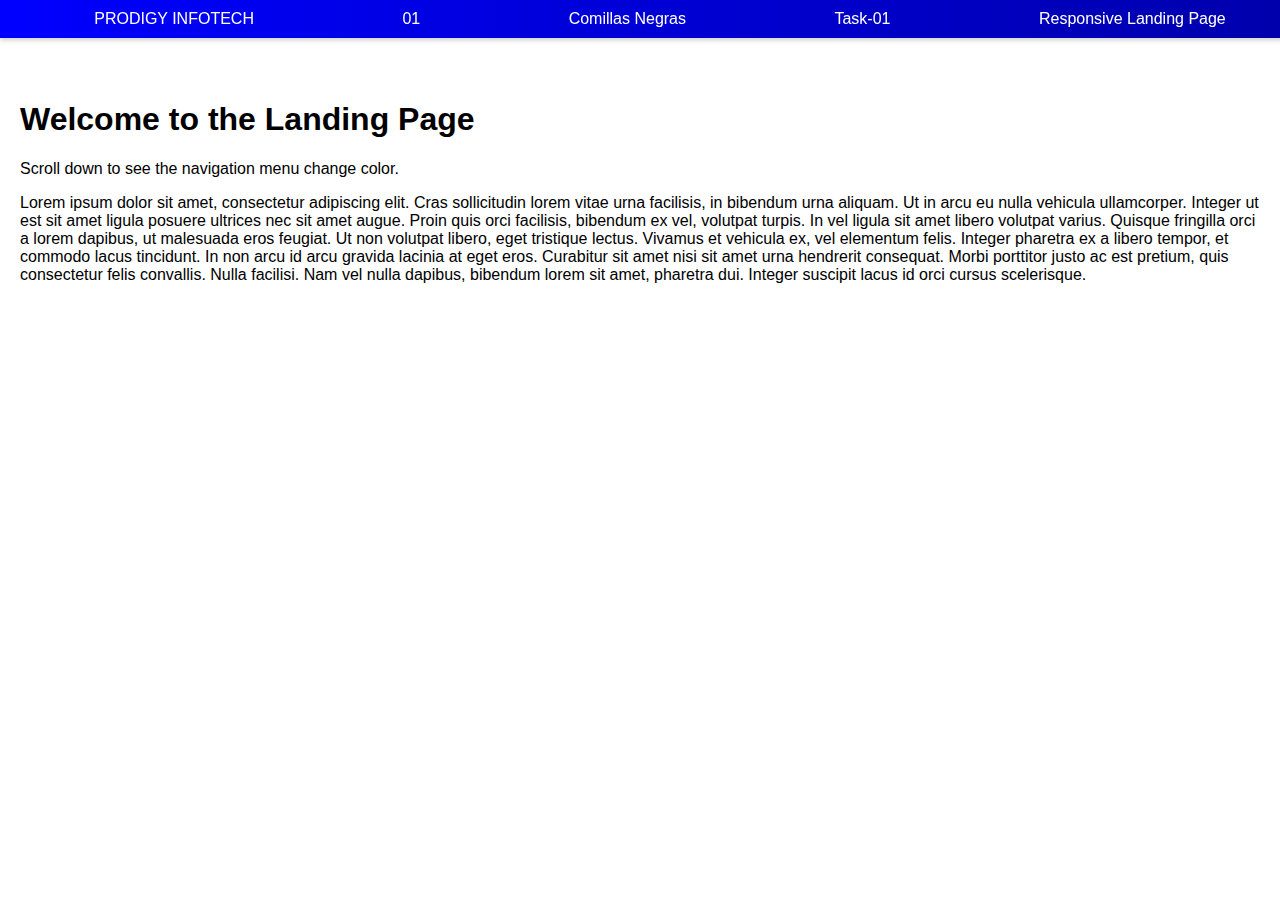
<file: index.html>
<!DOCTYPE html>
<html lang="en">
<head>
    <meta charset="UTF-8">
    <meta name="viewport" content="width=device-width, initial-scale=1.0">
    <title>Interactive Navigation Menu</title>
    <style>
        body, html {
            margin: 0;
            padding: 0;
            font-family: Arial, sans-serif;
        }
        .navbar {
            position: fixed;
            top: 0;
            width: 100%;
            background: linear-gradient(to right, #00f, #00a);
            padding: 10px 20px;
            box-shadow: 0 2px 5px rgba(0, 0, 0, 0.2);
            transition: background 0.3s;
        }
        .navbar.scrolled {
            background: linear-gradient(to right, #007, #003);
        }
        .navbar ul {
            list-style: none;
            margin: 0;
            padding: 0;
            display: flex;
            justify-content: space-around;
        }
        .navbar ul li {
            display: inline;
        }
        .navbar ul li a {
            color: white;
            text-decoration: none;
            padding: 10px 20px;
            transition: color 0.3s, background 0.3s;
        }
        .navbar ul li a:hover {
            background: rgba(255, 255, 255, 0.2);
            color: #000;
        }
        .content {
            margin-top: 60px;
            padding: 20px;
        }
    </style>
</head>
<body>
    <div class="navbar" id="navbar">
        <ul>
            <li><a href="#">PRODIGY INFOTECH</a></li>
            <li><a href="#">01</a></li>
            <li><a href="#">Comillas Negras</a></li>
            <li><a href="#">Task-01</a></li>
            <li><a href="#">Responsive Landing Page</a></li>
        </ul>
    </div>
    <div class="content">
        <h1>Welcome to the Landing Page</h1>
        <p>Scroll down to see the navigation menu change color.</p>
        <p>Lorem ipsum dolor sit amet, consectetur adipiscing elit. Cras sollicitudin lorem vitae urna facilisis, in bibendum urna aliquam. Ut in arcu eu nulla vehicula ullamcorper. Integer ut est sit amet ligula posuere ultrices nec sit amet augue. Proin quis orci facilisis, bibendum ex vel, volutpat turpis. In vel ligula sit amet libero volutpat varius. Quisque fringilla orci a lorem dapibus, ut malesuada eros feugiat. Ut non volutpat libero, eget tristique lectus. Vivamus et vehicula ex, vel elementum felis. Integer pharetra ex a libero tempor, et commodo lacus tincidunt. In non arcu id arcu gravida lacinia at eget eros. Curabitur sit amet nisi sit amet urna hendrerit consequat. Morbi porttitor justo ac est pretium, quis consectetur felis convallis. Nulla facilisi. Nam vel nulla dapibus, bibendum lorem sit amet, pharetra dui. Integer suscipit lacus id orci cursus scelerisque.</p>
        <!-- Add more content as needed -->
    </div>
    <script>
        window.addEventListener('scroll', function() {
            const navbar = document.getElementById('navbar');
            if (window.scrollY > 50) {
                navbar.classList.add('scrolled');
            } else {
                navbar.classList.remove('scrolled');
            }
        });
    </script>
</body>
</html>
</file>
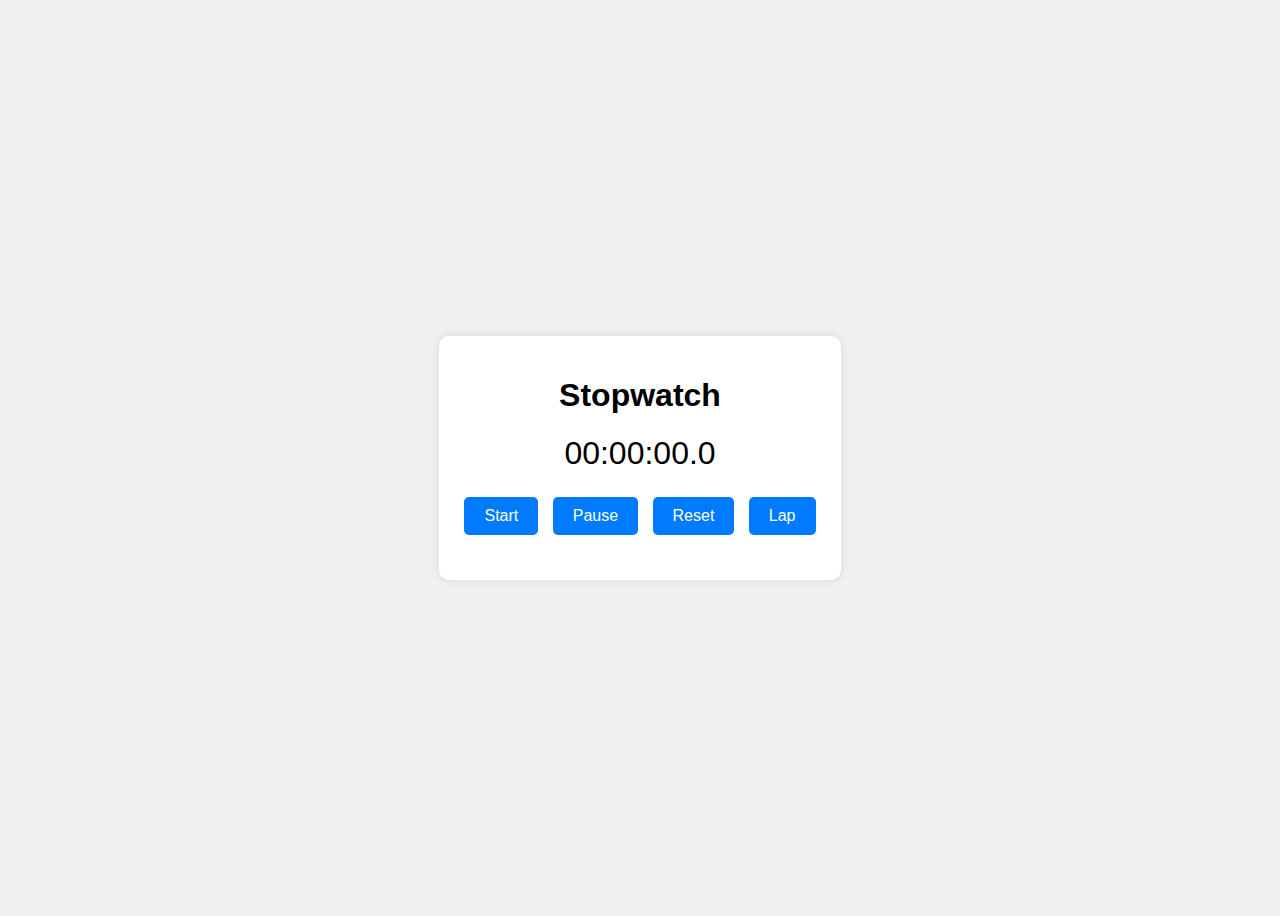
<file: index2.html>
<!DOCTYPE html>
<html lang="en">
<head>
    <meta charset="UTF-8">
    <meta name="viewport" content="width=device-width, initial-scale=1.0">
    <title>Stopwatch</title>
    <link rel="stylesheet" href="styles.css">
</head>
<body>
    <div class="stopwatch">
        <h1>Stopwatch</h1>
        <div id="display">00:00:00.0</div>
        <div class="controls">
            <button id="start">Start</button>
            <button id="pause">Pause</button>
            <button id="reset">Reset</button>
            <button id="lap">Lap</button>
        </div>
        <div id="laps"></div>
    </div>
    <script src="script.js"></script>
</body>
</html>
</file>
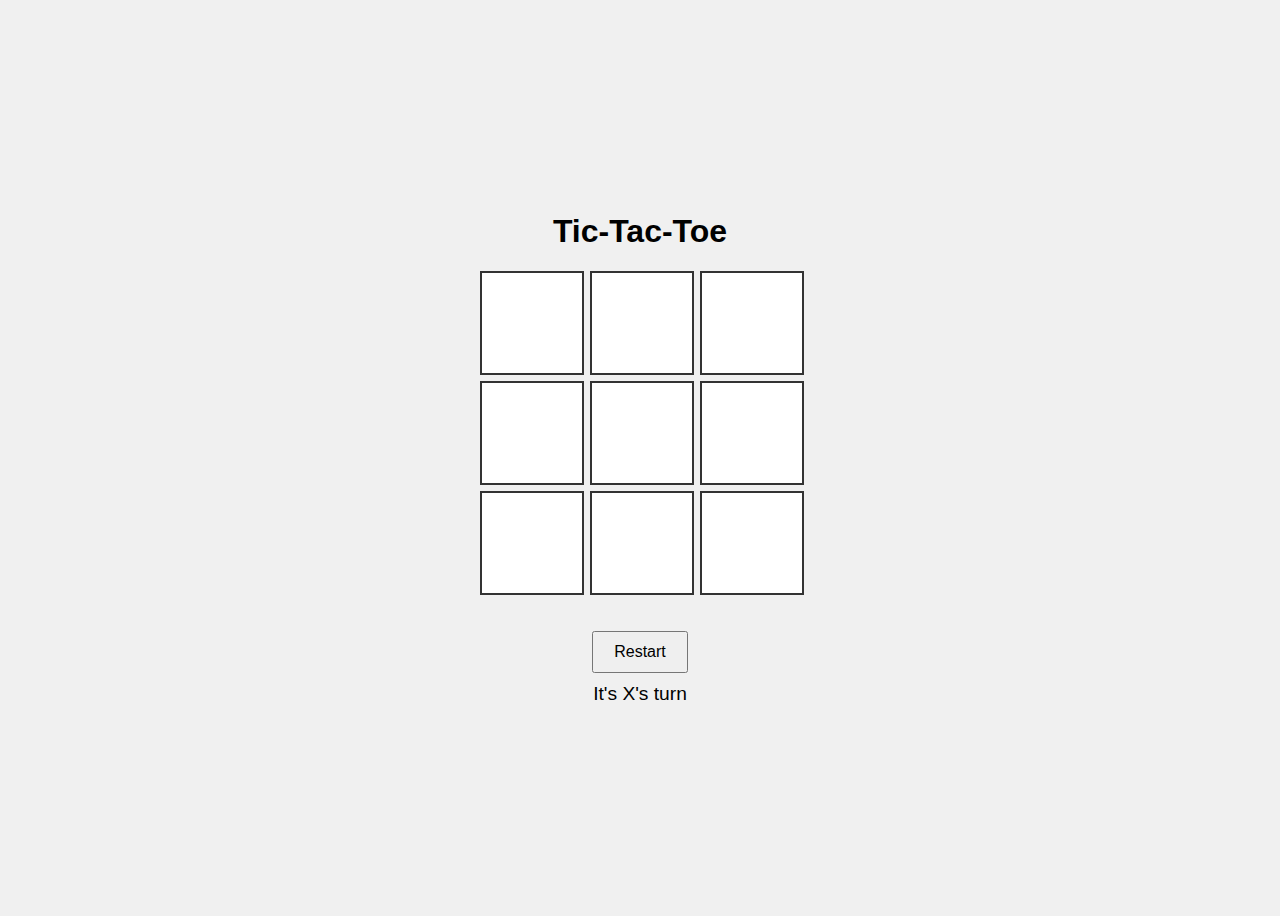
<file: index3.html>
<!DOCTYPE html>
<html lang="en">
<head>
    <meta charset="UTF-8">
    <meta name="viewport" content="width=device-width, initial-scale=1.0">
    <title>Tic-Tac-Toe</title>
    <link rel="stylesheet" href="styles3.css">
</head>
<body>
    <div id="game">
        <h1>Tic-Tac-Toe</h1>
        <div id="board">
            <div class="cell" data-cell></div>
            <div class="cell" data-cell></div>
            <div class="cell" data-cell></div>
            <div class="cell" data-cell></div>
            <div class="cell" data-cell></div>
            <div class="cell" data-cell></div>
            <div class="cell" data-cell></div>
            <div class="cell" data-cell></div>
            <div class="cell" data-cell></div>
        </div>
        <button id="restartButton">Restart</button>
        <p id="status"></p>
    </div>
    <script src="script3.js"></script>
</body>
</html>
</file>
<file: styles.css>
body {
    display: flex;
    justify-content: center;
    align-items: center;
    height: 100vh;
    background-color: #f0f0f0;
    font-family: Arial, sans-serif;
}

.stopwatch {
    background: white;
    border-radius: 10px;
    padding: 20px;
    box-shadow: 0 0 10px rgba(0, 0, 0, 0.1);
    text-align: center;
}

#display {
    font-size: 2em;
    margin-bottom: 20px;
}

.controls button {
    margin: 5px;
    padding: 10px 20px;
    font-size: 1em;
    border: none;
    border-radius: 5px;
    background-color: #007bff;
    color: white;
    cursor: pointer;
    transition: background-color 0.3s;
}

.controls button:hover {
    background-color: #0056b3;
}

#laps {
    margin-top: 20px;
}

#laps div {
    margin-top: 5px;
    padding: 5px;
    background: #f9f9f9;
    border: 1px solid #e0e0e0;
    border-radius: 3px;
}
</file>
<file: styles3.css>
body {
    display: flex;
    justify-content: center;
    align-items: center;
    height: 100vh;
    background-color: #f0f0f0;
    font-family: Arial, sans-serif;
}

#game {
    text-align: center;
}

#board {
    display: grid;
    grid-template-columns: repeat(3, 100px);
    grid-template-rows: repeat(3, 100px);
    gap: 10px;
    margin: 20px auto;
}

.cell {
    width: 100px;
    height: 100px;
    background-color: #fff;
    border: 2px solid #333;
    display: flex;
    justify-content: center;
    align-items: center;
    font-size: 2em;
    cursor: pointer;
}

button {
    margin-top: 20px;
    padding: 10px 20px;
    font-size: 1em;
}

#status {
    margin-top: 10px;
    font-size: 1.2em;
}
</file>
